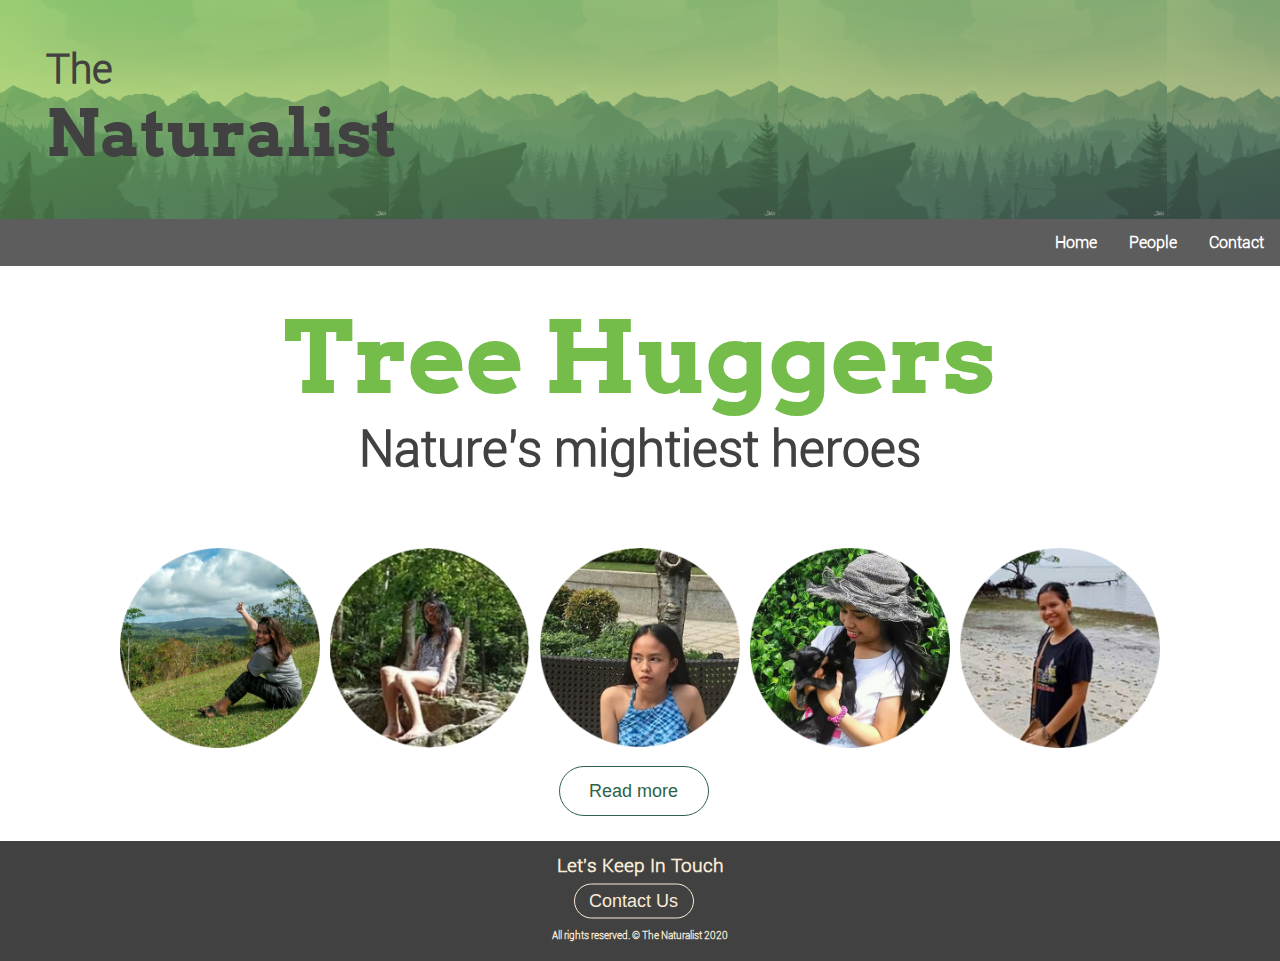
<file: index.html>
<!DOCTYPE html>
<html lang="en">
<head>
    <meta charset="UTF-8">
    <meta name="viewport" content="width=device-width, initial-scale=1.0">
    <meta http-equiv="X-UA-Compatible" content="ie=edge">
    <link rel="stylesheet" href="CSS/stylesheet.css">
    <title>The Naturalist</title>
</head>
<body>
    <div class="heading">
        <h4>The</h4>
        <h1>Naturalist</h1>
    </div>
    <div class="navbar">
        <ul>
            <a href="HTML/contact.html">Contact</a>
            <a href="HTML/people.html">People</a>
            <a href="./index.html">Home</a>
        </ul>
    </div>
    <div class="title">
        <h1>Tree Huggers</h1>
        <h2>Nature's mightiest heroes</h2>
        <img src="IMG/angel.png" id="first-picture"/>
        <img src="IMG/malabo.png" id="second-picture"/>
        <img src="IMG/rrrrrrrr.png" id="fourth-picture">
        <img src="IMG/pusy.png" id="third-picture"/>
        <img src="IMG/ssssssss.png" id="fifth-picture"/>
    </div>
    <div>
        <a href="HTML/people.html"><button class="btn_read"type="button">Read more</button></a>
    </div>
    <div>
        <footer id="footer">
            <h3>Let's Keep In Touch</h3>
            <a href="HTML/contact.html"><button class="btn_contact"type="button">Contact Us</button></a>
            <p>
                
                <span>All rights reserved.</span>
                <span> © The Naturalist 2020</span>
            </p>
        </footer>
    </div>
</body>
</html>
</file>
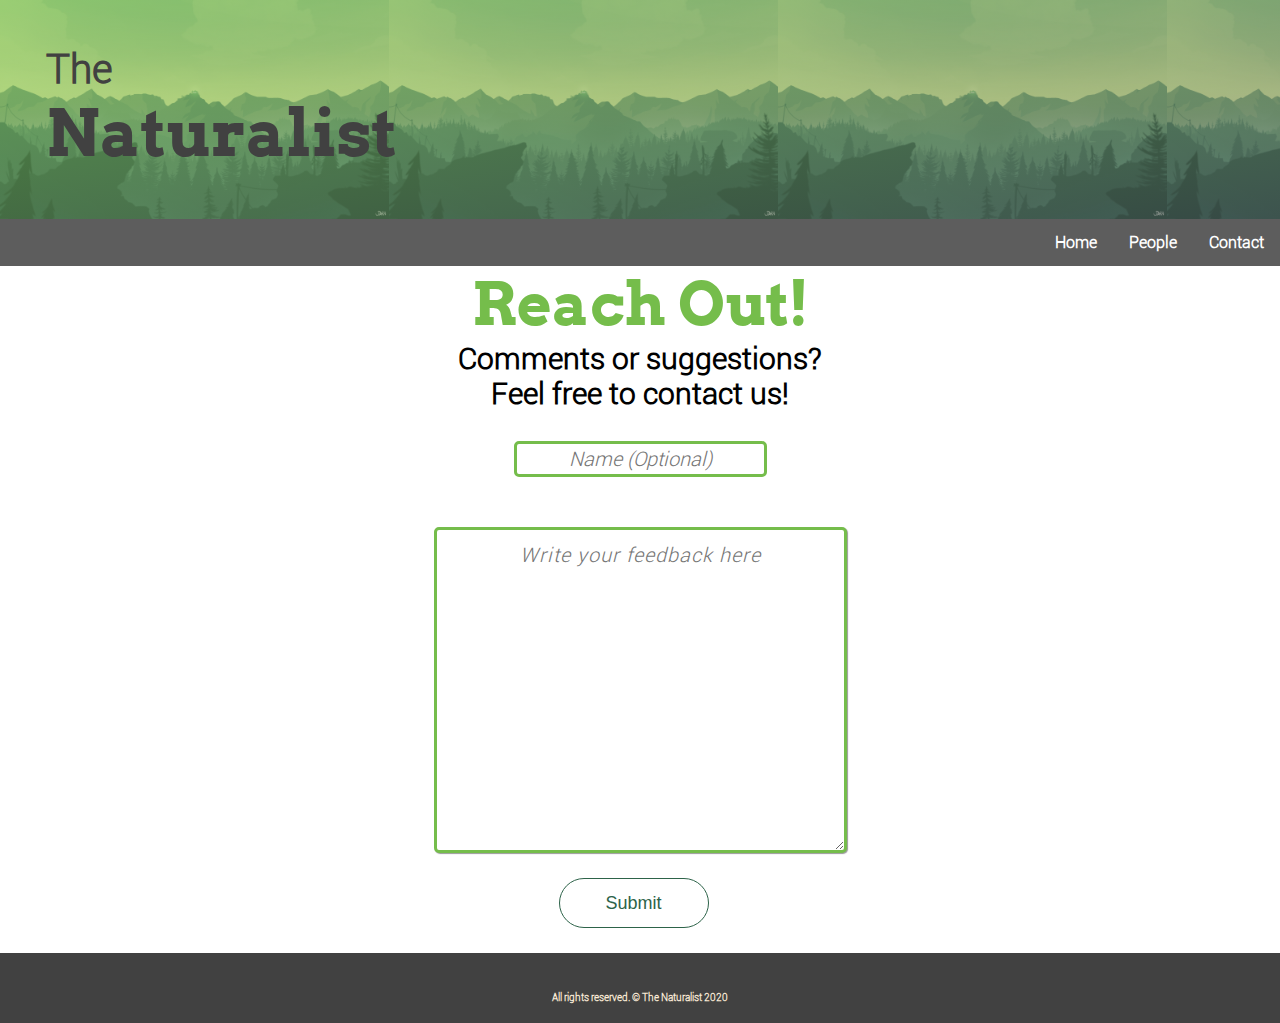
<file: HTML/contact.html>
<!DOCTYPE html>
<html lang="en">
<head>
    <meta charset="UTF-8">
    <meta name="viewport" content="width=device-width, initial-scale=1.0">
    <meta http-equiv="X-UA-Compatible" content="ie=edge">
    <link rel="stylesheet" href="../CSS/stylesheet-contact.css">
    <title>The Naturalist</title>
</head>
<body>
    <div class="heading">
        <h4>The</h4>
        <h1>Naturalist</h1>
    </div>
    <div class="navbar">
        <ul>
            <a href="../HTML/contact.html">Contact</a>
            <a href="../HTML/people.html">People</a>
            <a href="../index.html">Home</a>
        </ul>
    </div>
    <div id="container">
        <div id="main">
        </div>
    </div>
    <div class="headings">
        <h1>Reach Out!</h1>
        <h2>Comments or suggestions?</h2>
        <h2>Feel free to contact us!</h2>

    </div>
    <div class="textareas">
        <form>
            <input type="text" name="name" placeholder="Name (Optional)">
        </form>
        <textarea id="suggestion" name="suggestion" rows="10" cols="33" placeholder="Write your feedback here"></textarea>
    </div>
    <div>
        <a href="https://www.youtube.com/watch?v=wpV-gGA4PSk"><button class="btn_read"type="button">Submit</button></a>
    </div>
    <div>
        <footer id="footer">
            <p>
                
                <span>All rights reserved.</span>
                <span> © The Naturalist 2020</span>
            </p>
        </footer>
    </div>
</body>
</html>
</file>
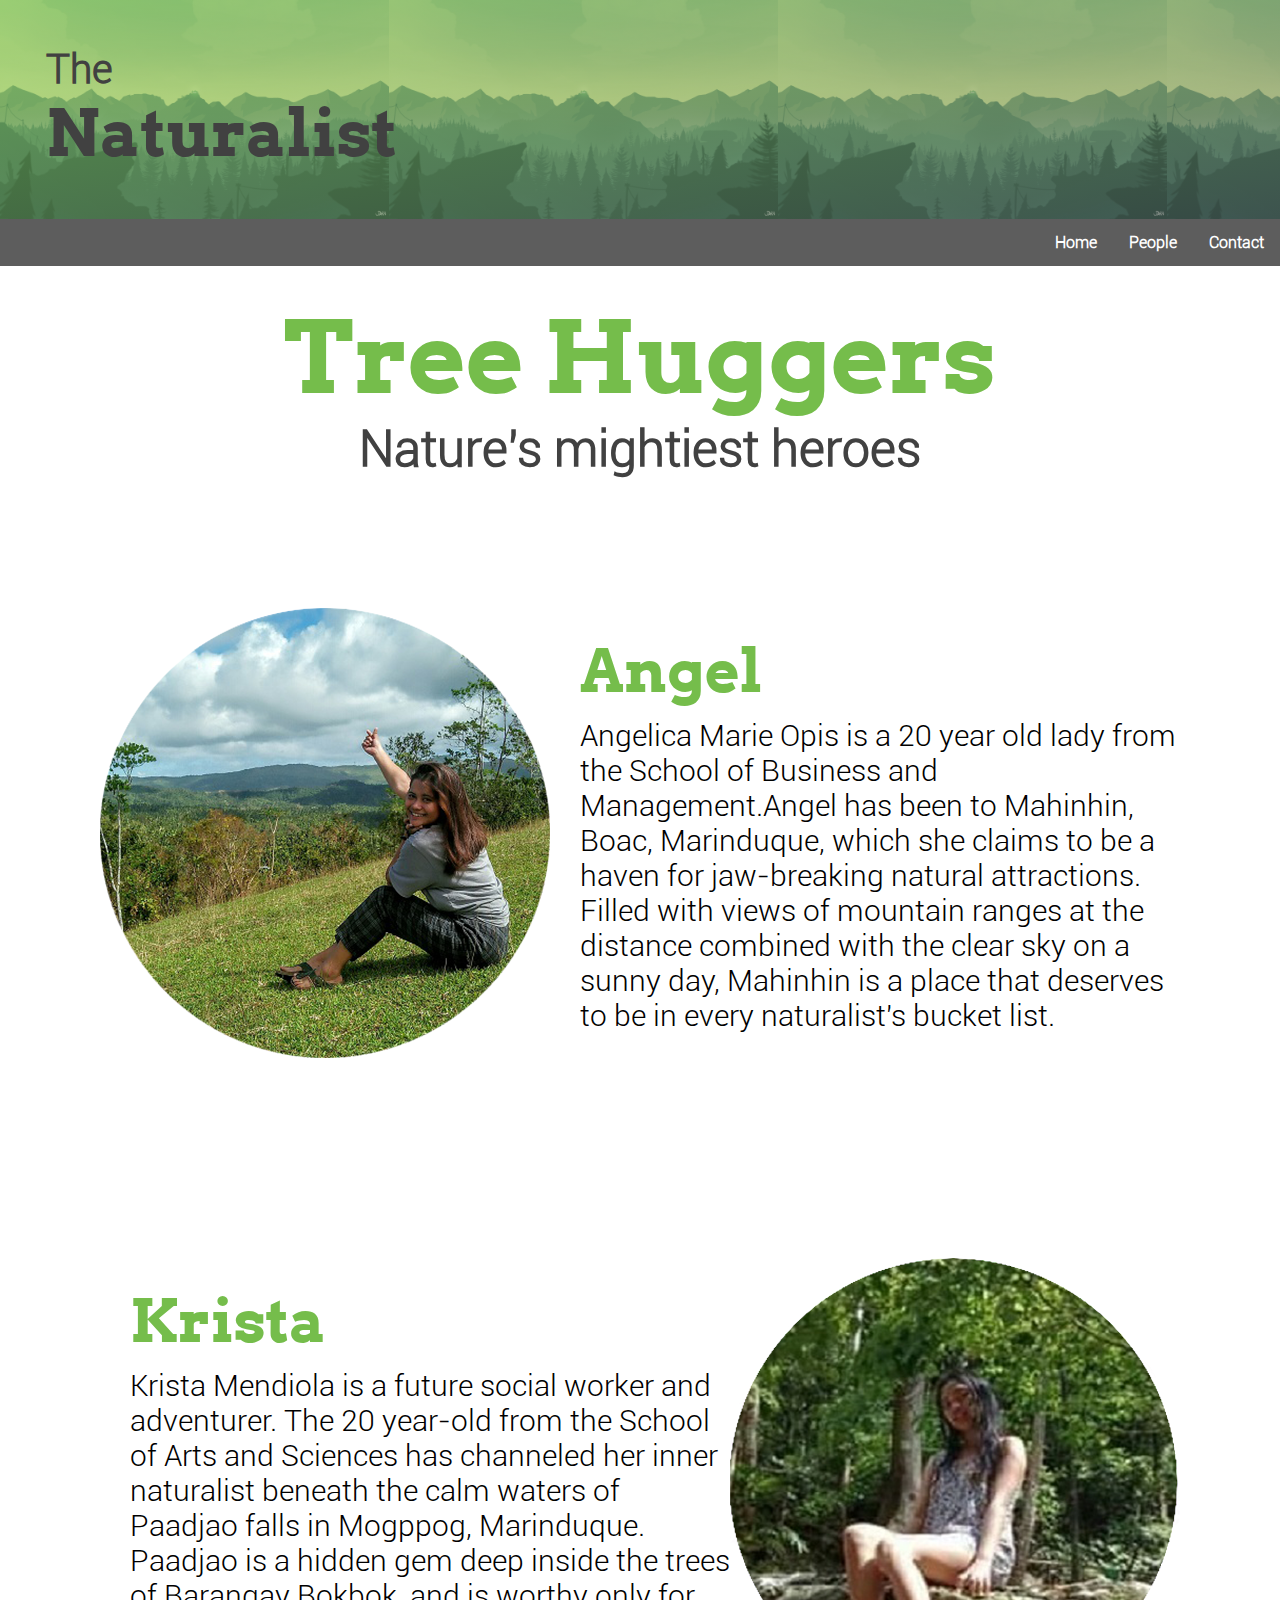
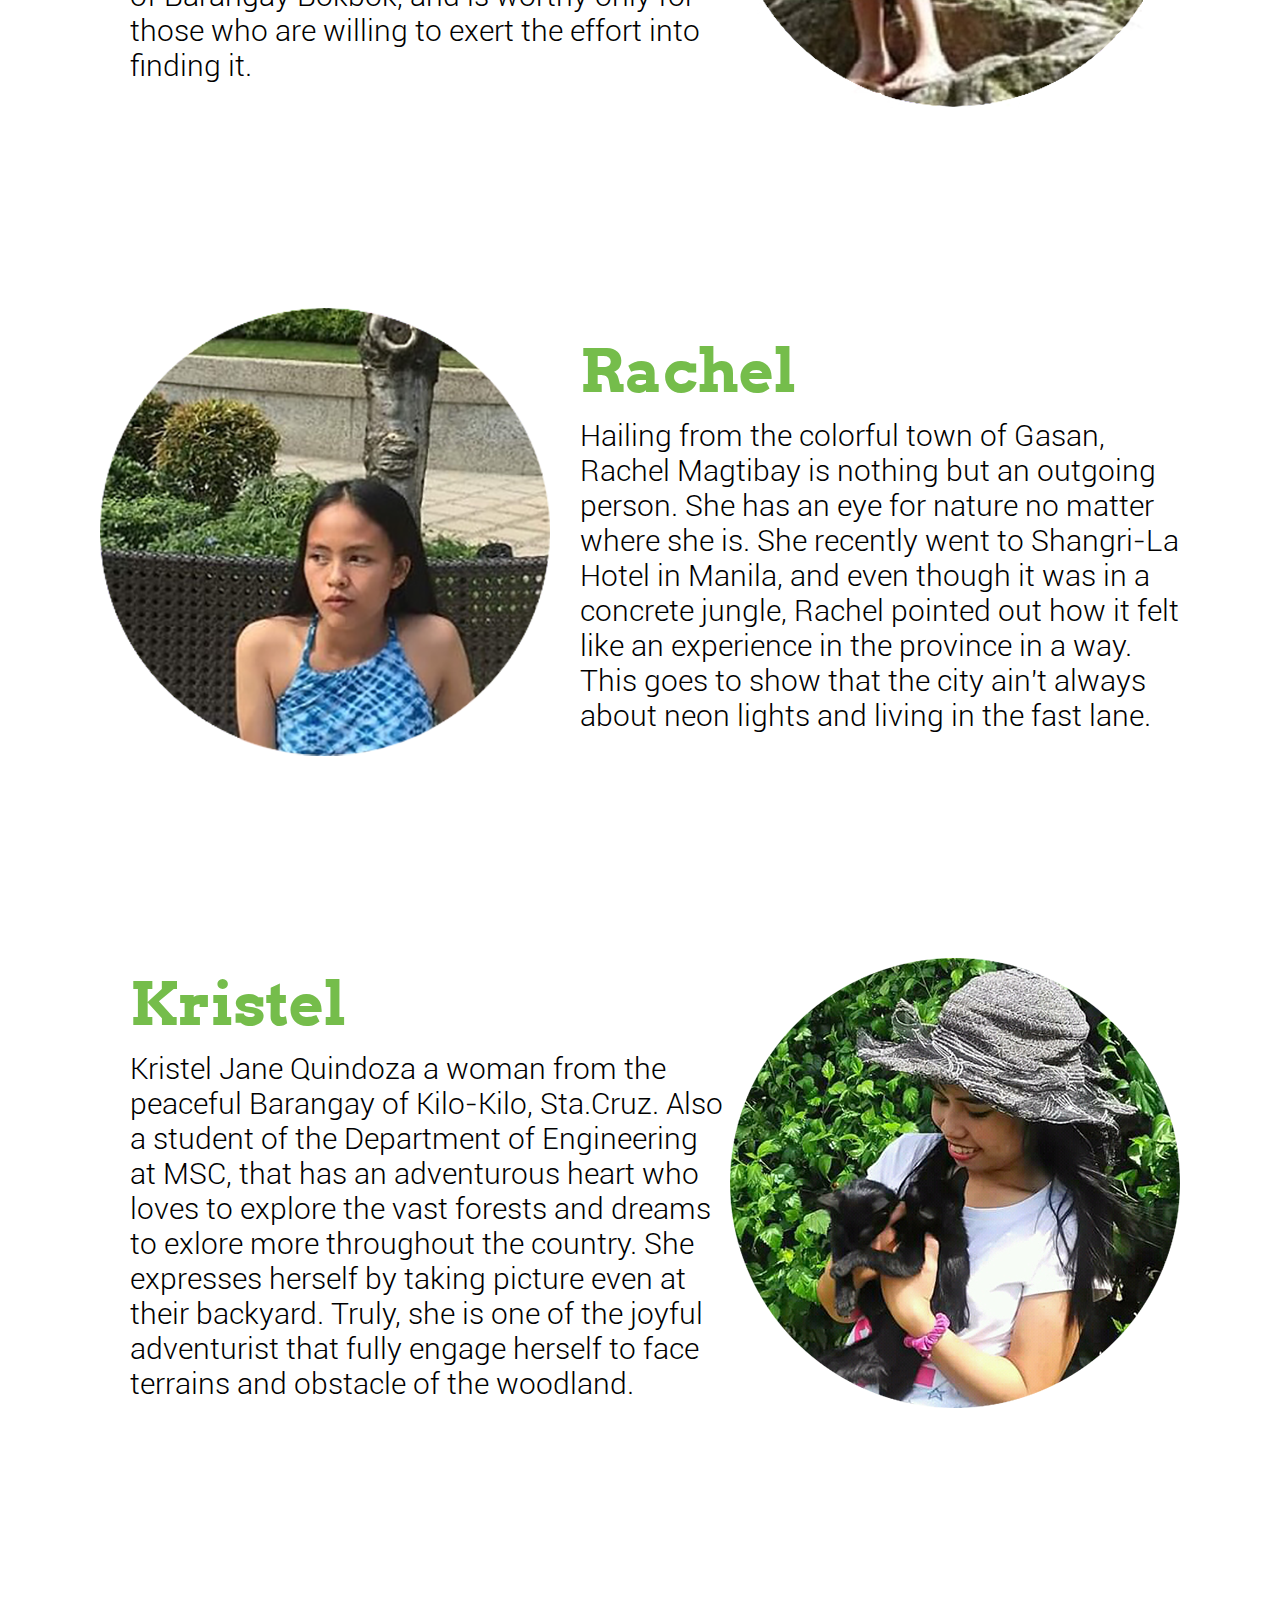
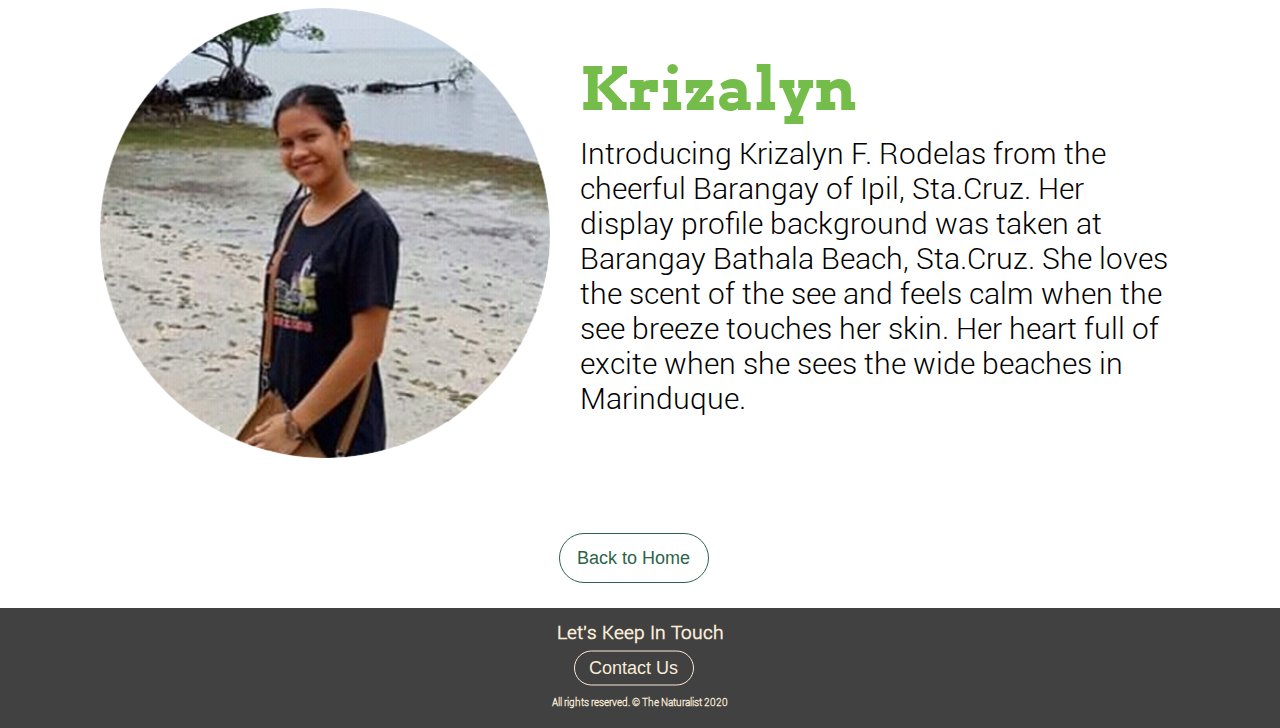
<file: HTML/people.html>
<!DOCTYPE html>
<html lang="en">
<head>
    <meta charset="UTF-8">
    <meta name="viewport" content="width=device-width, initial-scale=1.0">
    <meta http-equiv="X-UA-Compatible" content="ie=edge">
    <link rel="stylesheet" href="../CSS/stylesheet-people.css">
    <title>The Naturalist</title>
</head>
<body>
    <div class="heading">
        <h4>The</h4>
        <h1>Naturalist</h1>
    </div>
    <div class="navbar">
        <ul>
            <a href="contact.html">Contact</a>
            <a href="people.html">People</a>
            <a href="../index.html">Home</a>
        </ul>
    </div>
    <div class="title">
        <h1>Tree Huggers</h1>
        <h2>Nature's mightiest heroes</h2>
    </div>
    <div class="description-angel">
        <img src="../IMG/angel.png" id="angel"/>
        <p >
            <span id="angel_first">Angel</span>
            <span>Angelica Marie Opis is a 20 year old lady 
            from the School of Business and Management.Angel has been to 
            Mahinhin, Boac, Marinduque, which she claims to be a haven for jaw-breaking 
            natural attractions. Filled with views of mountain
            ranges at the distance combined with the clear sky
            on a sunny day, Mahinhin is a place that deserves to be in 
            every naturalist's bucket list.
            </span>
        </p>
    </div>
    <div class="description-krista">
        <p >
            <span id="krista-second">Krista</span>
            <span>Krista Mendiola is a future social worker and
            adventurer. The 20 year-old from the School of Arts
            and Sciences has channeled her inner naturalist beneath
            the calm waters of Paadjao falls in Mogppog, Marinduque.
            Paadjao is a hidden gem deep inside the trees of Barangay Bokbok,
            and is worthy only for those who are willing to exert the effort
            into finding it.
            </span>
        </p>
        <img src="../IMG/malabo.png" id="malabo">

    </div>
    <div class="description-rachel">
        <img src="../IMG/rrrrrrrr.png" id="rachel"/>
        <p >
            <span id="rachel-third">Rachel</span>
            <span>Hailing from the colorful town of Gasan, Rachel Magtibay is nothing
            but an outgoing person. She has an eye for nature no matter where she is.
            She recently went to Shangri-La Hotel in Manila, and even though it was in a 
            concrete jungle, Rachel pointed out how it felt like an experience in the province
            in a way. This goes to show that the city ain't always about neon lights and living
            in the fast lane. </span>
        </p>
    </div>
    <div class="description-pusy">
        <p >
            <span id="pusy-fourth">Kristel</span>
            <span>Kristel Jane Quindoza a woman from the peaceful Barangay of Kilo-Kilo, Sta.Cruz. 
            Also a student of the Department of Engineering at MSC, that has an
            adventurous heart who loves to explore the vast forests and dreams to exlore 
            more throughout the country. She expresses herself by taking 
            picture even at their backyard. Truly, she is one of the joyful adventurist
            that fully engage herself to face terrains and obstacle of the woodland.
            </span>
        </p>
        <img src="../IMG/pusy.png" id="pusy">

    </div>
    <div class="description-sss">
        <img src="../IMG/ssssssss.png" id="sss"/>
        <p >
            <span id="sss-fifth">Krizalyn</span>
            <span>Introducing Krizalyn F. Rodelas from the cheerful Barangay of Ipil, Sta.Cruz.
            Her display profile background was taken at Barangay Bathala Beach, Sta.Cruz. 
            She loves the scent of the see and feels calm when the see breeze touches her skin.
            Her heart full of excite when she sees the wide beaches in Marinduque.
            </span>
        </p>
    </div>
    <div>
        <a href="../index.html"><button class="btn_back"type="button">Back to Home</button></a>
    </div>
    <div>
        <footer id="footer">
            <h3>Let's Keep In Touch</h3>
            <a href="../HTML/contact.html"><button class="btn_contact"type="button">Contact Us</button></a>
            <p>
                
                <span>All rights reserved.</span>
                <span> © The Naturalist 2020</span>
            </p>
        </footer>
    </div>
</body>
</html>
</file>
<file: CSS/stylesheet.css>
*{
    padding: 0;
    margin: 0;
}
@font-face{
    font-family: arvo;
    src: url(../FONTS/Arvo-Bold.ttf);
}

@font-face{
    font-family: roboto;
    src: url(../FONTS/Roboto-Light.ttf);
}
body{
    height: 100%;
}
.heading{
    background: linear-gradient(to right bottom, rgba(137, 212, 83, 0.568), rgba(93, 93, 93, 0.514)), url(../IMG/firewatch\ green.jpg);
    background-size: contain;
    background-repeat: inherit;
    padding: 46px;
    text-align: left;
    color: #414141;
}
.heading h1{
    font-family: arvo;
    font-size: 65px;
}

.heading h4{
    font-family: roboto;
    font-size: 40px;
}

.navbar {
    list-style-type: none;
    text-align: right;
    padding: 0px;
    overflow: hidden;
    background-color: #5d5d5d;
}
  
.navbar a {
    display: block;
    color: white;
    text-align: center;
    float: right;   
    padding: 14px 16px;
    text-decoration: none;
    font-family: roboto;
    font-weight: bold;
    
}
  
.navbar a:hover {
    background-color: #b2f77d;
    color: #414141;
}
.title {
    padding: 30px;
    font-family: arvo;
    font-size: 50px;
    color: #75bd4b;
    text-align: center;
}
.title h2{
    font-family: roboto;
    font-size: 50px;
    color: #414141;
    text-align: center;
}

.title img{
    margin-top: 70px;
    height: 200px;
    width: auto;
    text-align: left;
}
button{
    position: absolute;
    left: 49.5%;
    transform: translate(-50%, -50%);
    background: none;
    color: #2d6349;
    width: 150px;
    height: 50px;
    border: 1px solid #2d6349;
    font-size: 18px;
    border-radius: 25px;
    transition: .6s;
    overflow: hidden;
}

button:focus{
    outline: none;

}

button::before{
    content: '';
    display: block;
    position: absolute;
    background: rgba(255, 255, 255, 255.5);
    width: 60px;
    height: 100%;
    left: 0;
    opacity: .5s;
    filter: blur(30px);
    transform: translate(-130px) skewX(-15deg);
}

button::after{
    content: '';
    display: block;
    position: absolute;
    background: #c8e690;
    width: 30px;
    height: 100%;
    left: 30px;
    top: 0;
    opacity: 0;
    filter: blur(30px);
    transform: translate(-100px) scaleX(-15deg);
}

button:hover{
    background: linear-gradient(to right bottom, rgba(125, 240, 10, 0.973),rgba(30, 86, 49, 0.555));
    cursor: pointer;
    color: antiquewhite;
}

button:hover::before{
    transform: translate(150px) skewX(-15deg);
    opacity: .6;
    transition: .7s;
}

button:hover::after{
    transform: translate(150px) skewX(-15deg);
    opacity: 1;
    transition: .7s;
}
#footer{
    padding-top: 10px;
  width: 100%;
  margin-top: 50px;
  background-color: #414141;
  text-align: center;
  font-family: roboto;
  font-weight: bold;
  color: antiquewhite;
  line-height: 30px;
}

#footer h3{
    padding-bottom: 20px;
}

#footer p{
    line-height: 50px;
    padding-top: 10px;
    padding-bottom: 0px;
    font-size: 10px;
}
.btn_contact{
    position: absolute;
    left: 49.5%;
    transform: translate(-50%, -50%);
    background: none;
    color: antiquewhite;
    width: 120px;
    height: 35px;
    border: 1px solid antiquewhite;
    font-size: 18px;
    border-radius: 25px;
    transition: .6s;
    overflow: hidden;
}

#btn_contact:focus{
    outline: none;

}

#btn_contact::before{
    content: '';
    display: block;
    position: absolute;
    background: rgba(255, 255, 255, 255.5);
    width: 60px;
    height: 100%;
    left: 0;
    opacity: .5s;
    filter: blur(30px);
    transform: translate(-130px) skewX(-15deg);
}

#btn_contact::after{
    content: '';
    display: block;
    position: absolute;
    background: #c8e690;
    width: 30px;
    height: 100%;
    left: 30px;
    top: 0;
    opacity: 0;
    filter: blur(30px);
    transform: translate(-100px) scaleX(-15deg);
}

#btn_contact:hover{
    background: linear-gradient(to right bottom, rgba(125, 240, 10, 0.973),rgba(30, 86, 49, 0.555));
    cursor: pointer;
    color: antiquewhite;
}

#btn_contact:hover::before{
    transform: translate(150px) skewX(-15deg);
    opacity: .6;
    transition: .7s;
}

#btn_contact:hover::after{
    transform: translate(150px) skewX(-15deg);
    opacity: 1;
    transition: .7s;
}
</file>
<file: CSS/stylesheet-contact.css>
*{
    padding: 0;
    margin: 0;
}
@font-face{
    font-family: arvo;
    src: url(../FONTS/Arvo-Bold.ttf);
}

@font-face{
    font-family: roboto;
    src: url(../FONTS/Roboto-Light.ttf);
}
body{
    height: 100%;
}
.heading{
    background: linear-gradient(to right bottom, rgba(137, 212, 83, 0.568), rgba(93, 93, 93, 0.514)), url(../IMG/firewatch\ green.jpg);
    background-size: contain;
    background-repeat: inherit;
    padding: 46px;
    text-align: left;
    color: #414141;
}
.heading h1{
    font-family: arvo;
    font-size: 65px;
}

.heading h4{
    font-family: roboto;
    font-size: 40px;
}

.navbar {
    list-style-type: none;
    text-align: right;
    padding: 0px;
    overflow: hidden;
    background-color: #5d5d5d;
}
  
.navbar a {
    display: block;
    color: white;
    text-align: center;
    float: right;   
    padding: 14px 16px;
    text-decoration: none;
    font-family: roboto;
    font-weight: bold;
    
}
  
.navbar a:hover {
    background-color: #b2f77d;
    color: #414141;
}

button{
    position: absolute;
    left: 49.5%;
    transform: translate(-50%, -50%);
    background: none;
    color: #2d6349;
    width: 150px;
    height: 50px;
    border: 1px solid #2d6349;
    font-size: 18px;
    border-radius: 25px;
    transition: .6s;
    overflow: hidden;
}

button:focus{
    outline: none;

}

button::before{
    content: '';
    display: block;
    position: absolute;
    background: rgba(255, 255, 255, 255.5);
    width: 60px;
    height: 100%;
    left: 0;
    opacity: .5s;
    filter: blur(30px);
    transform: translate(-130px) skewX(-15deg);
}

button::after{
    content: '';
    display: block;
    position: absolute;
    background: #c8e690;
    width: 30px;
    height: 100%;
    left: 30px;
    top: 0;
    opacity: 0;
    filter: blur(30px);
    transform: translate(-100px) scaleX(-15deg);
}

button:hover{
    background: linear-gradient(to right bottom, rgba(125, 240, 10, 0.973),rgba(30, 86, 49, 0.555));
    cursor: pointer;
    color: antiquewhite;
}

button:hover::before{
    transform: translate(150px) skewX(-15deg);
    opacity: .6;
    transition: .7s;
}

button:hover::after{
    transform: translate(150px) skewX(-15deg);
    opacity: 1;
    transition: .7s;
}

#container{
    min-height: 100%;
}

#main{
    overflow: auto;
}

.headings h1{
    font-family: arvo;
    font-size: 60px;
    text-align: center ;
    color: #75bd4b;
}

.headings h2{
    font-family: roboto;
    font-size: 30px;
    text-align: center;
}

#footer{
    padding-top: 10px;
  width: 100%;
  margin-top: 100px;
  background-color: #414141;
  text-align: center;
  font-family: roboto;
  font-weight: bold;
  color: antiquewhite;
  line-height: 30px;
}

#footer h3{
    padding-bottom: 20px;
}

#footer p{
    line-height: 50px;
    padding-top: 10px;
    padding-bottom: 0px;
    font-size: 10px;
}
.btn_contact{
    position: absolute;
    left: 49.5%;
    transform: translate(-50%, -50%);
    background: none;
    color: antiquewhite;
    width: 120px;
    height: 35px;
    border: 1px solid antiquewhite;
    font-size: 18px;
    border-radius: 25px;
    transition: .6s;
    overflow: hidden;
}

#btn_contact:focus{
    outline: none;

}

#btn_contact::before{
    content: '';
    display: block;
    position: absolute;
    background: rgba(255, 255, 255, 255.5);
    width: 60px;
    height: 100%;
    left: 0;
    opacity: .5s;
    filter: blur(30px);
    transform: translate(-130px) skewX(-15deg);
}

#btn_contact::after{
    content: '';
    display: block;
    position: absolute;
    background: #c8e690;
    width: 30px;
    height: 100%;
    left: 30px;
    top: 0;
    opacity: 0;
    filter: blur(30px);
    transform: translate(-100px) scaleX(-15deg);
}

#btn_contact:hover{
    background: linear-gradient(to right bottom, rgba(125, 240, 10, 0.973),rgba(30, 86, 49, 0.555));
    cursor: pointer;
    color: antiquewhite;
}

#btn_contact:hover::before{
    transform: translate(150px) skewX(-15deg);
    opacity: .6;
    transition: .7s;
}

#btn_contact:hover::after{
    transform: translate(150px) skewX(-15deg);
    opacity: 1;
    transition: .7s;
}

textarea {
    padding: 10px;
    line-height: 1.5;
    border-radius: 5px;
    border: 3px solid #75bd4b;
    box-shadow: 1px 1px 1px #999;
    display: block;
    margin-left: auto;
    margin-right: auto;
    font-size: .8rem;
    letter-spacing: 1px;
    text-align: center;
    font-family: roboto;
    font-size: 20px;
}

textarea::placeholder{
    font-style: italic;
}

form{
    text-align: center;
    padding-bottom: 50px;
    padding-top: 30px;
    font-size: 20px;
    
    
}
input{
    height: 30px;
    font-family: roboto;
    font-size: 20px;
    text-align: center;
    border: solid 3px #75bd4b;
    border-radius: 5px;
    font-style: italic;
}

button{
    position: absolute;
    margin-top: 50px;
    left: 49.5%;
    transform: translate(-50%, -50%);
    background: none;
    color: #2d6349;
    width: 150px;
    height: 50px;
    border: 1px solid #2d6349;
    font-size: 18px;
    border-radius: 25px;
    transition: .6s;
    overflow: hidden;
}

button:focus{
    outline: none;

}

button::before{
    content: '';
    display: block;
    position: absolute;
    background: rgba(255, 255, 255, 255.5);
    width: 60px;
    height: 100%;
    left: 0;
    opacity: .5s;
    filter: blur(30px);
    transform: translate(-130px) skewX(-15deg);
}

button::after{
    content: '';
    display: block;
    position: absolute;
    background: #c8e690;
    width: 30px;
    height: 100%;
    left: 30px;
    top: 0;
    opacity: 0;
    filter: blur(30px);
    transform: translate(-100px) scaleX(-15deg);
}

button:hover{
    background: linear-gradient(to right bottom, rgba(125, 240, 10, 0.973),rgba(30, 86, 49, 0.555));
    cursor: pointer;
    color: antiquewhite;
}

button:hover::before{
    transform: translate(150px) skewX(-15deg);
    opacity: .6;
    transition: .7s;
}

button:hover::after{
    transform: translate(150px) skewX(-15deg);
    opacity: 1;
    transition: .7s;
}
</file>
<file: CSS/stylesheet-people.css>
*{
    padding: 0;
    margin: 0;
}
@font-face{
    font-family: arvo;
    src: url(../FONTS/Arvo-Bold.ttf);
}

@font-face{
    font-family: roboto;
    src: url(../FONTS/Roboto-Light.ttf);
}

body{
    overflow: auto;
}

.heading{
    background: linear-gradient(to right bottom, rgba(137, 212, 83, 0.568), rgba(93, 93, 93, 0.514)), url(../IMG/firewatch\ green.jpg);
    background-size: contain;
    background-repeat: inherit;
    padding: 46px;
    text-align: left;
    color: #414141;
}
.heading h1{
    font-family: arvo;
    font-size: 65px;
}

.heading h4{
    font-family: roboto;
    font-size: 40px;
}

.navbar {
    list-style-type: none;
    text-align: right;
    padding: 0px;
    overflow: hidden;
    background-color: #5d5d5d;
}
  
.navbar a {
    display: block;
    color: white;
    text-align: center;
    float: right;   
    padding: 14px 16px;
    text-decoration: none;
    font-family: roboto;
    font-weight: bold;
    
}
  
.navbar a:hover {
    background-color: #b2f77d;
    color: #414141;
}
.title {
    padding: 30px;
    font-family: arvo;
    font-size: 50px;
    color: #75bd4b;
    text-align: center;
}
.title h2{
    font-family: roboto;
    font-size: 50px;
    color: #414141;
    text-align: center;
}

.title p{
    font-size: 25px;
    color: #414141;
}

.title p span{
    display: block;

}
.description-angel{
    padding: 100px;
    display: flex;
    align-items: center;
}

.description-angel span{
    padding-left: 30px;
    display: block;    
    font-family: roboto;
    font-size: 30px;
}

.description-krista{
    padding: 100px;
    display: flex;
    align-items: center;
}

.description-krista span{
    padding-left: 30px;
    display: block;    
    font-family: roboto;
    font-size: 30px;
}

.description-rachel{
    padding: 100px;
    display: flex;
    align-items: center;
}

.description-rachel span{
    padding-left: 30px;
    display: block;    
    font-family: roboto;
    font-size: 30px;
}
.description-pusy{
    padding: 100px;
    display: flex;
    align-items: center;
}
.description-pusy span{
    padding-left: 30px;
    display: block;    
    font-family: roboto;
    font-size: 30px;
}

.description-sss{
    padding: 100px;
    display: flex;
    align-items: center;
}

.description-sss span{
    padding-left: 30px;
    display: block;    
    font-family: roboto;
    font-size: 30px;
}
#angel{
    vertical-align: middle;
}

#malabo{
    vertical-align: middle;
    float: right;
}
#rachel{
    vertical-align: middle;
}
#pusy{
    vertical-align: middle;
    float: right;
}
#sss{
    vertical-align: middle;
}

#angel_first{
    padding-bottom: 10px;
    font-family: arvo;
    font-size: 60px;
    color: #75bd4b;
}
#krista-second{
    padding-bottom: 10px;
    font-family: arvo;
    font-size: 60px;
    color: #75bd4b;
}

#rachel-third{
    padding-bottom: 10px;
    font-family: arvo;
    font-size: 60px;
    color: #75bd4b;
}
#pusy-fourth{
    padding-bottom: 10px;
    font-family: arvo;
    font-size: 60px;
    color: #75bd4b;
}
#sss-fifth{
    padding-bottom: 10px;
    font-family: arvo;
    font-size: 60px;
    color: #75bd4b;
}button{
    position: absolute;
    left: 49.5%;
    transform: translate(-50%, -50%);
    background: none;
    color: #2d6349;
    width: 150px;
    height: 50px;
    border: 1px solid #2d6349;
    font-size: 18px;
    border-radius: 25px;
    transition: .6s;
    overflow: hidden;
}

button:focus{
    outline: none;

}

button::before{
    content: '';
    display: block;
    position: absolute;
    background: rgba(255, 255, 255, 255.5);
    width: 60px;
    height: 100%;
    left: 0;
    opacity: .5s;
    filter: blur(30px);
    transform: translate(-130px) skewX(-15deg);
}

button::after{
    content: '';
    display: block;
    position: absolute;
    background: #c8e690;
    width: 30px;
    height: 100%;
    left: 30px;
    top: 0;
    opacity: 0;
    filter: blur(30px);
    transform: translate(-100px) scaleX(-15deg);
}

button:hover{
    background: linear-gradient(to right bottom, rgba(125, 240, 10, 0.973),rgba(30, 86, 49, 0.555));
    cursor: pointer;
    color: antiquewhite;
}

button:hover::before{
    transform: translate(150px) skewX(-15deg);
    opacity: .6;
    transition: .7s;
}

button:hover::after{
    transform: translate(150px) skewX(-15deg);
    opacity: 1;
    transition: .7s;
}

#footer{
    padding-top: 10px;
  width: 100%;
  margin-top: 50px;
  background-color: #414141;
  text-align: center;
  font-family: roboto;
  font-weight: bold;
  color: antiquewhite;
  line-height: 30px;
}

#footer h3{
    padding-bottom: 20px;
}

#footer p{
    line-height: 50px;
    padding-top: 10px;
    padding-bottom: 0px;
    font-size: 10px;
}

.btn_contact{
    position: absolute;
    left: 49.5%;
    transform: translate(-50%, -50%);
    background: none;
    color: antiquewhite;
    width: 120px;
    height: 35px;
    border: 1px solid antiquewhite;
    font-size: 18px;
    border-radius: 25px;
    transition: .6s;
    overflow: hidden;
}

#btn_contact:focus{
    outline: none;

}

#btn_contact::before{
    content: '';
    display: block;
    position: absolute;
    background: rgba(255, 255, 255, 255.5);
    width: 60px;
    height: 100%;
    left: 0;
    opacity: .5s;
    filter: blur(30px);
    transform: translate(-130px) skewX(-15deg);
}

#btn_contact::after{
    content: '';
    display: block;
    position: absolute;
    background: #c8e690;
    width: 30px;
    height: 100%;
    left: 30px;
    top: 0;
    opacity: 0;
    filter: blur(30px);
    transform: translate(-100px) scaleX(-15deg);
}

#btn_contact:hover{
    background: linear-gradient(to right bottom, rgba(125, 240, 10, 0.973),rgba(30, 86, 49, 0.555));
    cursor: pointer;
    color: antiquewhite;
}

#btn_contact:hover::before{
    transform: translate(150px) skewX(-15deg);
    opacity: .6;
    transition: .7s;
}

#btn_contact:hover::after{
    transform: translate(150px) skewX(-15deg);
    opacity: 1;
    transition: .7s;
}
</file>
